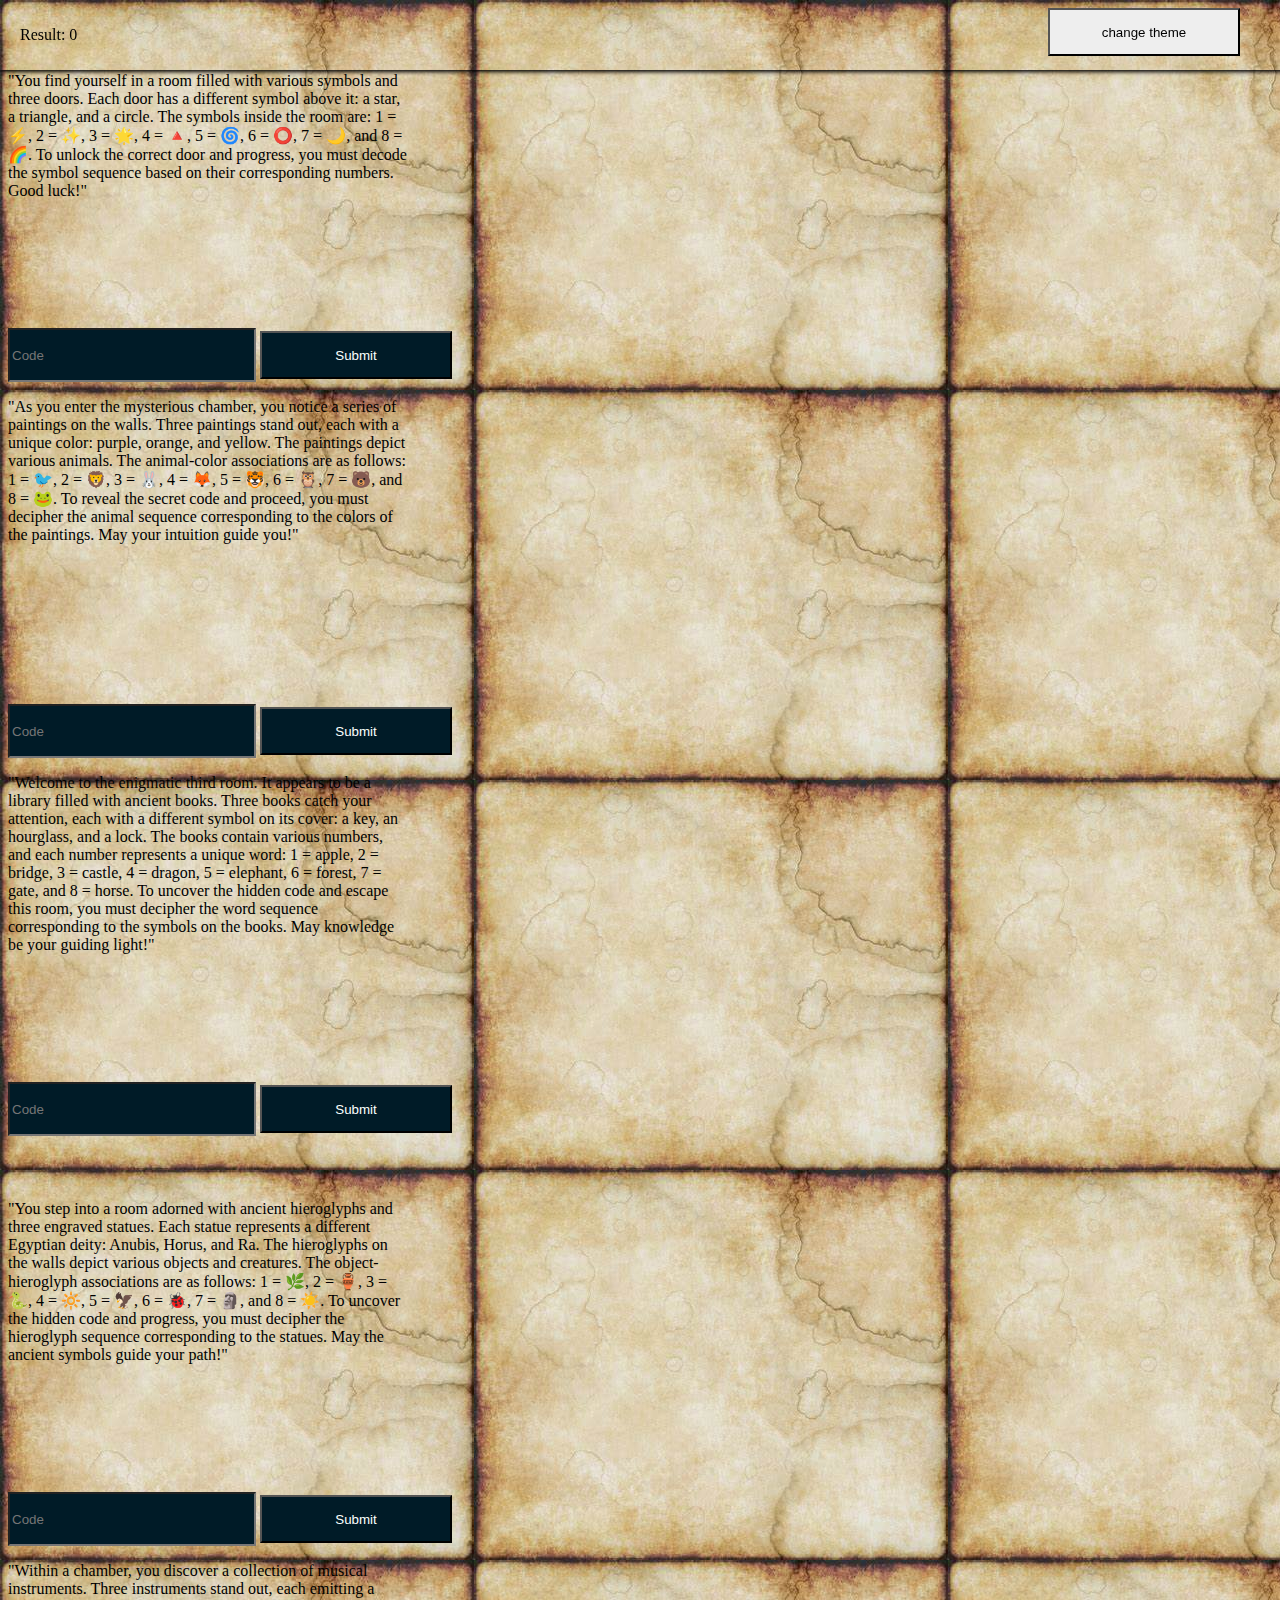
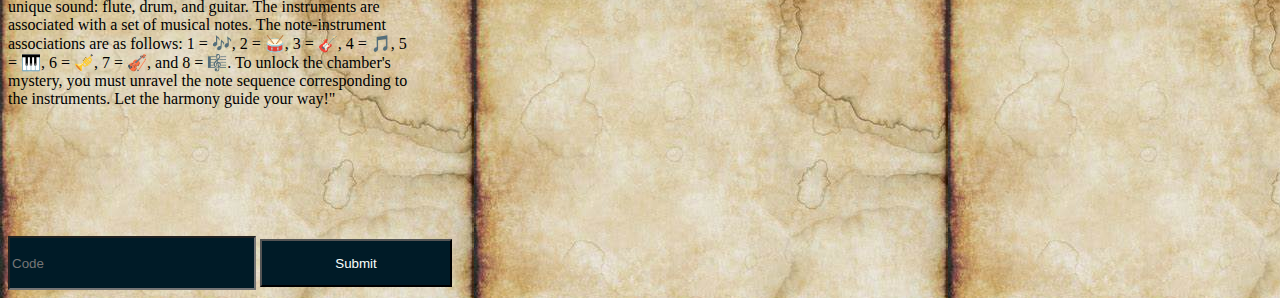
<file: index.html>
<!DOCTYPE html>
<html lang="en">
<head>
    <meta charset="UTF-8">
    <meta name="viewport" content="width=device-width, initial-scale=1.0">
    <title>Escape Room</title>
    <link rel="stylesheet" href="game.css">
    <link rel="shortcut icon" href="logo.jpg" type="image/x-icon">
</head>
<body id="body" class="dark-mode">
    <div id="nav" class="navbar">
        <p>Result: <span id="result">0</span></p>
        <button id="theme-changer" class="sub" type="button" name="dark_light" onclick="toggleDarkLight()" title="Toggle dark/light mode">change theme 
          
    </div>

    
        <p id="room1">"You find yourself in a room filled with various symbols and three doors. Each door has a different symbol above it: a star, a triangle, and a circle. The symbols inside the room are: 1 = ⚡, 2 = ✨, 3 = 🌟, 4 = 🔺, 5 = 🌀, 6 = ⭕, 7 = 🌙, and 8 = 🌈. To unlock the correct door and progress, you must decode the symbol sequence based on their corresponding numbers. Good luck!"</p>
   

    <input type="text" class="ans" id="one" placeholder="Code">
    <input type="button" class="sub" id="b" value="Submit">

    <div class="room2">
        <p id="room2">"As you enter the mysterious chamber, you notice a series of paintings on the walls. Three paintings stand out, each with a unique color: purple, orange, and yellow. The paintings depict various animals. The animal-color associations are as follows: 1 = 🐦, 2 = 🦁, 3 = 🐰, 4 = 🦊, 5 = 🐯, 6 = 🦉, 7 = 🐻, and 8 = 🐸. To reveal the secret code and proceed, you must decipher the animal sequence corresponding to the colors of the paintings. May your intuition guide you!"</p>
    </div>

    <input type="text" class="ans" id="one1" placeholder="Code">
    <input type="button" class="sub" id="b1" value="Submit">

    <div class="room3">
        <p id="room3">"Welcome to the enigmatic third room. It appears to be a library filled with ancient books. Three books catch your attention, each with a different symbol on its cover: a key, an hourglass, and a lock. The books contain various numbers, and each number represents a unique word: 1 = apple, 2 = bridge, 3 = castle, 4 = dragon, 5 = elephant, 6 = forest, 7 = gate, and 8 = horse. To uncover the hidden code and escape this room, you must decipher the word sequence corresponding to the symbols on the books. May knowledge be your guiding light!"</p>
    </div>

    <input type="text" class="ans" id="one2" placeholder="Code">
    <input type="button" class="sub" id="b2" value="Submit">

    <div class="room4">
        <p id="room4">"You step into a room adorned with ancient hieroglyphs and three engraved statues. Each statue represents a different Egyptian deity: Anubis, Horus, and Ra. The hieroglyphs on the walls depict various objects and creatures. The object- hieroglyph associations are as follows: 1 = 🌿, 2 = 🏺, 3 = 🐍, 4 = 🔆, 5 = 🦅, 6 = 🐞, 7 = 🗿, and 8 = ☀️. To uncover the hidden code and progress, you must decipher the hieroglyph sequence corresponding to the statues. May the ancient symbols guide your path!"</p></div>
        <input type="text" class="ans" id="one3" placeholder="Code">
        <input type="button" class="sub" id="b3" value="Submit">
    <!---------------------------------------------------------------------------------------------------------->
    <div class="room5">
        <p id="room5">"Within a chamber, you discover a collection of musical instruments. Three instruments stand out, each emitting a unique sound: flute, drum, and guitar. The instruments are associated with a set of musical notes. The note-instrument associations are as follows: 1 = 🎶, 2 = 🥁, 3 = 🎸, 4 = 🎵, 5 = 🎹, 6 = 🎺, 7 = 🎻, and 8 = 🎼. To unlock the chamber's mystery, you must unravel the note sequence corresponding to the instruments. Let the harmony guide your way!"    </p></div>
        <input type="text" class="ans" id="one4" placeholder="Code">
        <input type="button" class="sub" id="b4" value="Submit">
        <script src="game.js"></script> 
</body>
</html>
</file>
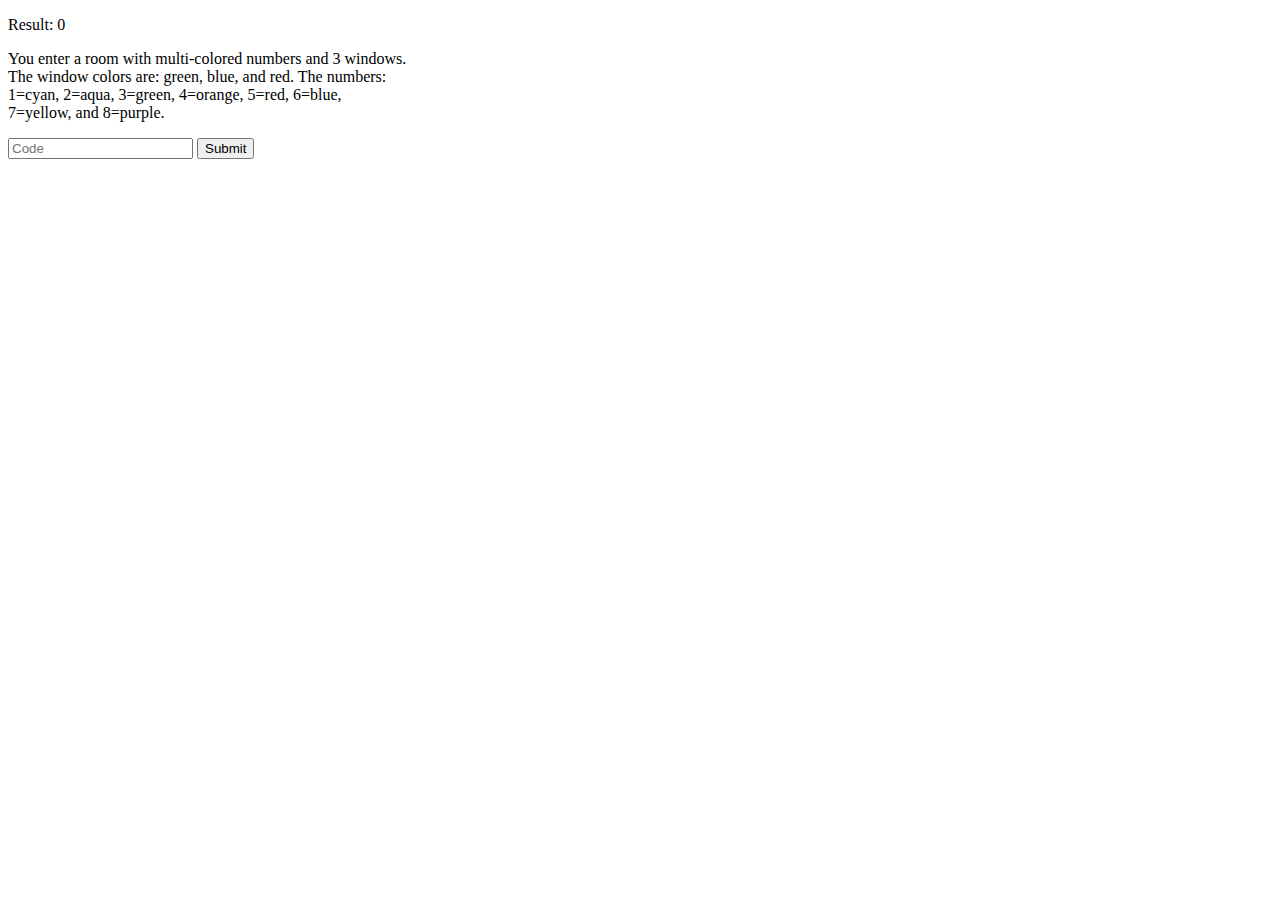
<file: game.html>
<!DOCTYPE html>
<html lang="en">
<head>
    <meta charset="UTF-8">
    <meta name="viewport" content="width=device-width, initial-scale=1.0">
    <title>Escape Room</title>
    <link rel="stylesheet" href="game.css">
</head>
<body>
    <div class="nav">
        <p>Result: <span id="result">0</span></p>
    </div>
    <div class="room1">
        <p>You enter a room with multi-colored numbers and 3 windows. The window colors are: green, blue, and red. The numbers: 1=cyan, 2=aqua, 3=green, 4=orange, 5=red, 6=blue, 7=yellow, and 8=purple.</p>
    </div>

    <input type="text" id="one" placeholder="Code">
    <input type="button" id="b" value="Submit">
    <h1></h1>

    <script src="game.js"></script>
    <link rel="shortcut icon" href="_c9101291-9d00-49a4-b869-472004af753f.png" type="image/x-icon">
</body>
</html>
</file>
<file: game.css>
body.dark-mode {
    background-image: url(main.jpg);
    color: #000000;
  }
  
  body.dark-mode a {
    color: #000000;
  }
  
  body.dark-mode button {
    background-color: #eee;
    color: #000000;
  }
  
  body.light-mode {
    background-image: url(R\ \(1\).jpg);
    color: #ffffff;
  }
  
  body.light-mode a {
    color: #fff9f9;
  }
  
  body.light-mode button {
    background-color: #111;
    color: #ffffff;
  }
  
  .ans {
    background: rgb(0, 27, 39);
    color: azure;
    height: 3rem;
    width: 15rem;
    margin-top: 7rem;
  }
  
  .sub {
    background: rgb(0, 27, 39);
    color: rgb(251, 255, 254);
    height: 3rem;
    width: 12rem;
  }
  
  .room1 {
    border-color: black solid;
    width: 25rem;
    color: rgb(0, 0, 0);
  }
  
  .navbar {
    position: fixed;
    top: 0;
    left: 0;
    width: 100%;
    padding: 10px 20px;
    box-shadow: 0 2px 4px rgb(0, 0, 0);
    background: transparent;
    z-index: 999;
  }
  
  #room1 {
    margin-top: 4.5rem;
    width: 25rem;
  }
  
  .room2 {
    width: 25rem;
    margin-bottom: 3rem;
  }
  
  .room3 {
    width: 25rem;
  }
  
  .room4 {
    width: 25rem;
    margin-top: 4rem;
  }
  
  .room5 {
    width: 25rem;
  }
  
  .navbar button {
    position: absolute;
    top: 0;
    right: 0;
    margin-right: 5rem;
    margin-top: 0.5rem;
  }
  
  /* Scrollbar styles */
  ::-webkit-scrollbar {
    width: 12px;
    background-image: url(main.jpg);
  }
  
  ::-webkit-scrollbar-thumb {
    background-color: rgba(0, 0, 0, 0.5);
    border-radius: 10px;
  }
  
  ::-webkit-scrollbar-track {
    background-color: rgba(255, 255, 255, 0.1);
    border-radius: 10px;
  }
</file>
